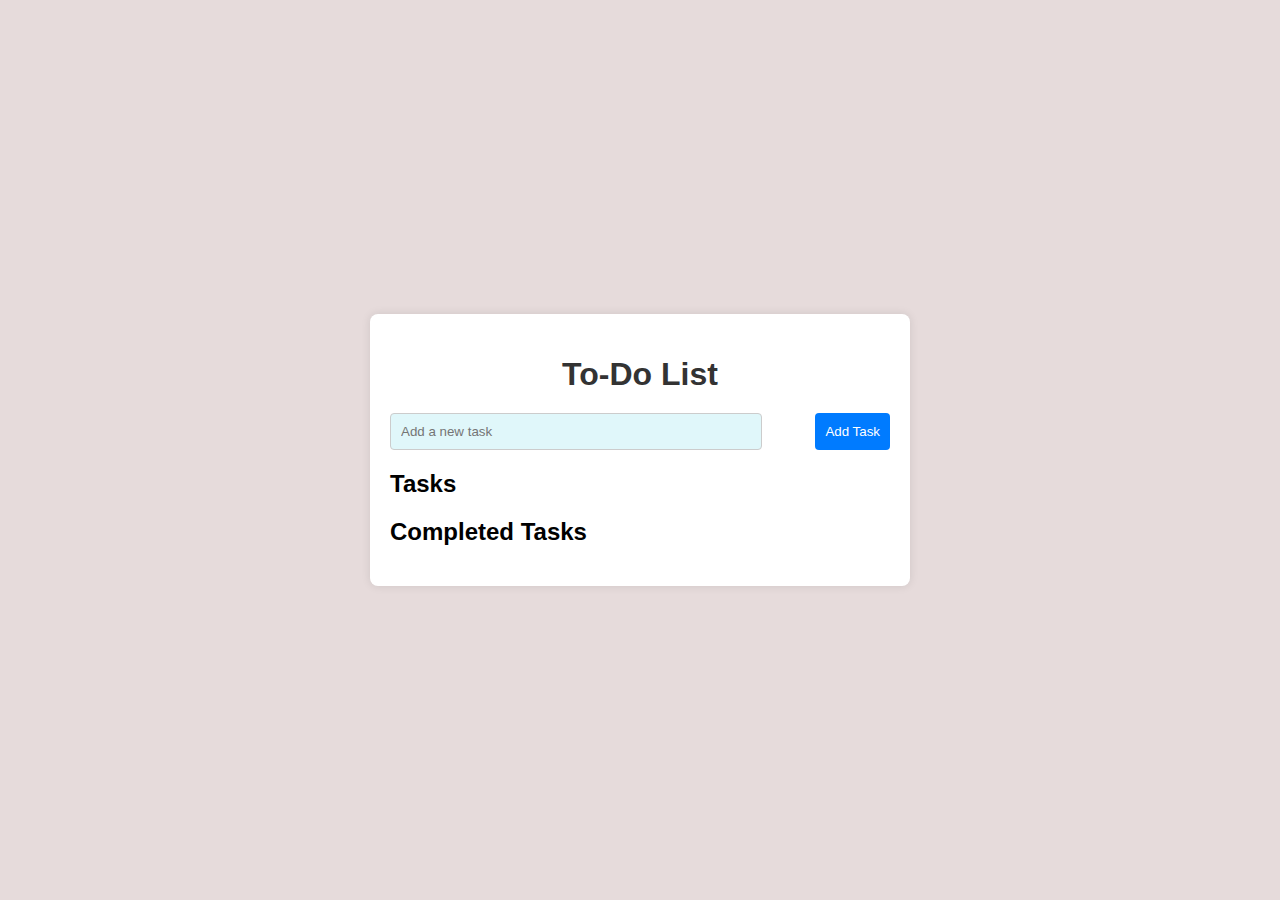
<file: TODOLISTT/index.html>
<!DOCTYPE html>
<html lang="en">
<head>
    <meta charset="UTF-8">
    <meta name="viewport" content="width=device-width, initial-scale=1.0">
    <title>To-Do List</title>
    <link rel="stylesheet" href="styles.css">
</head>
<body>
    <div class="container">
        <h1 class="title">To-Do List</h1>
        <div class="task-input">
            <input type="text" id="taskInput" placeholder="Add a new task">
            <button onclick="addTask()">Add Task</button>
        </div>
        <div class="task-list">
            <h2>Tasks</h2>
            <ul id="taskList"></ul>
        </div>
        <div class="completed-task-list">
            <h2>Completed Tasks</h2>
            <ul id="completedTaskList"></ul>
        </div>
    </div>
    <script src="script.js"></script>
</body>
</html>
</file>
<file: TODOLISTT/styles.css>
body {
    font-family: 'Arial', sans-serif;
    background-color: #e6dbdb;
    margin: 0;
    padding: 0;
    display: flex;
    justify-content: center;
    align-items: center;
    height: 100vh;
}

.container {
    background-color: #fff;
    padding: 20px;
    box-shadow: 0 0 10px rgba(0, 0, 0, 0.1);
    width: 100%;
    max-width: 500px;
    border-radius: 8px;
}

.title {
    text-align: center;
    margin-bottom: 20px;
    color: #333;
}

.task-input {
    display: flex;
    justify-content: space-between;
}

.task-input input {
    width: 70%;
    padding: 10px;
    border: 1px solid #ccc;
    border-radius: 4px;
    background-color: #e0f7fa;
}

.task-input button {
    padding: 10px;
    background-color: #007bff;
    color: #fff;
    border: none;
    border-radius: 4px;
    cursor: pointer;
}

.task-input button:hover {
    background-color: #0056b3;
}

.task-list, .completed-task-list {
    margin-top: 20px;
}

.task-list ul, .completed-task-list ul {
    list-style-type: none;
    padding: 0;
}

.task-list li, .completed-task-list li {
    background-color: #e9ecef;
    padding: 10px;
    margin-bottom: 10px;
    border-radius: 4px;
    display: flex;
    justify-content: space-between;
    align-items: center;
}

.task-list li span, .completed-task-list li span {
    font-size: 14px;
    color: #555;
}

.task-list li button, .completed-task-list li button {
    padding: 5px 10px;
    background-color: #28a745;
    color: #fff;
    border: none;
    border-radius: 4px;
    cursor: pointer;
}

.task-list li button:hover, .completed-task-list li button:hover {
    background-color: #218838;
}

@media (max-width: 600px) {
    .container {
        width: 90%;
    }

    .task-input input {
        width: 65%;
    }
}
</file>
